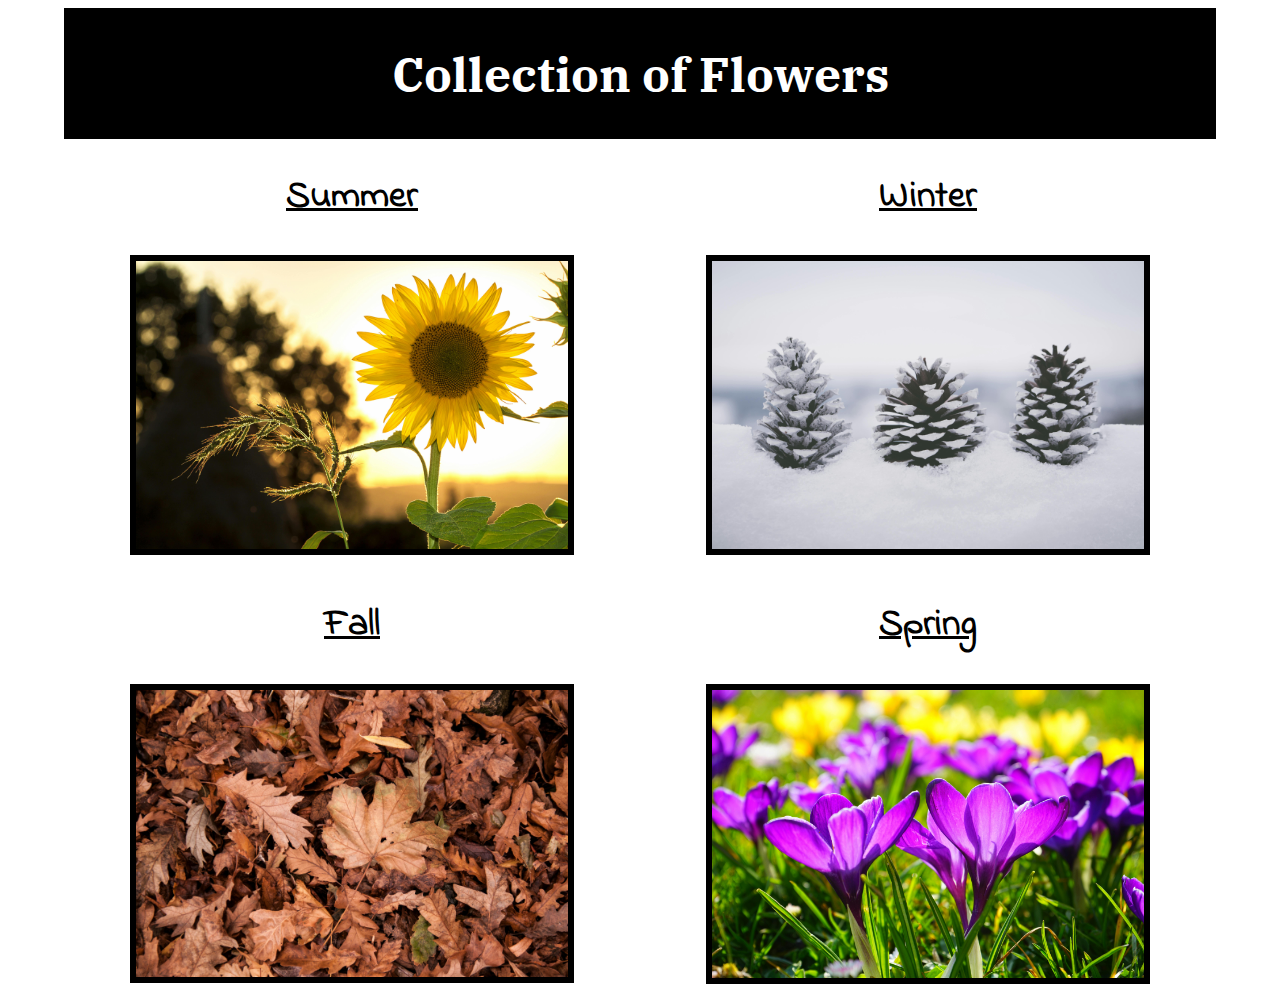
<file: index.html>
<!DOCTYPE html>
<html lang="en">
<head>
    <meta charset="UTF-8">
    <meta name="viewport" content="width=device-width, initial-scale=1.0">
    <title>Flowers</title>
    <link rel="stylesheet" href="style.css">
</head>
<body>
    <header>
        <h1>Collection of Flowers</h1>
    </header>
    <div id="homeNav">
        <div class="left">
            <a href="summer.html"><h2>Summer</h2></a>
            <img src="summer.jpg" alt="Sunflower">
            <a href="fall.html"><h2>Fall</h2></a>
            <img src="fall.jpg" alt="brown Leaves on the ground">
        </div>
        <div class = "right">
            <a href="winter.html"><h2>Winter</h2></a>
            <img src="winter.jpg" alt="Pinecones lined up in the snow">
            <a href="spring.html"><h2>Spring</h2></a>
            <img src="spring.jpg" alt="Small purple flowers in the grass">
        </div>
    </div>
</body>
</html>
</file>
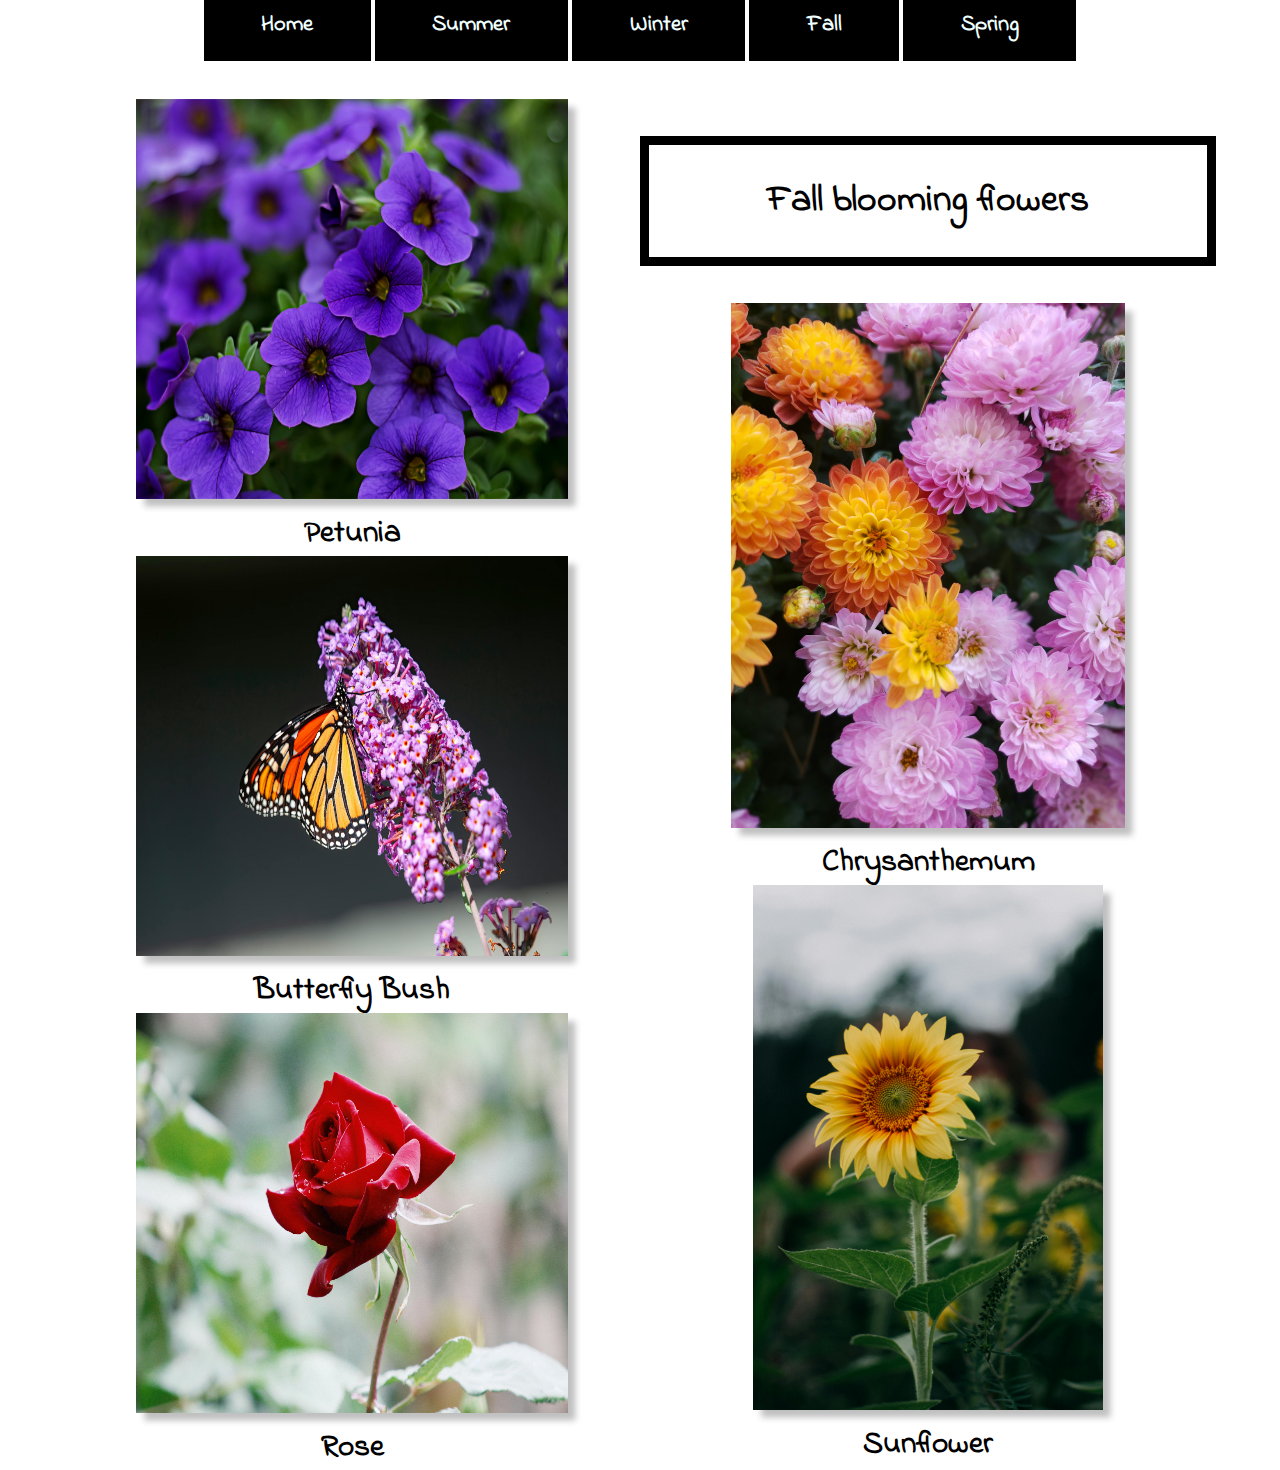
<file: fall.html>
<!DOCTYPE html>
<html lang="en">
<head>
    <meta charset="UTF-8">
    <meta name="viewport" content="width=device-width, initial-scale=1.0">
    <title>Fall</title>
    <link rel="stylesheet" href="style.css">
</head>
<body>
    <nav>
        <a href="index.html">Home</a>
        <a href="summer.html">Summer</a>
        <a href="winter.html">Winter</a>
        <a href="fall.html">Fall</a>
        <a href="spring.html">Spring</a>
    </nav>
    <div id="flowers">
        <div id="left">
            <img src="petunia.jpg" alt="group of purple petunias">
            <div>Petunia</div>
            <img src="butterflyBush.jpg" alt="butterfly bush with a butterfly"> 
            <div>Butterfly Bush</div>
            <img src="rose.jpg" alt="red rose">
            <div>Rose</div>
        </div>
        <div id="right">
            <p>Fall blooming flowers</p>
            <img src="chrysanthemum.jpg" alt="pink and orange chrysanthemums">
            <div>Chrysanthemum</div>
            <img src="sunflower.jpg" alt="sunflower">
            <div>Sunflower</div>
        </div>
    </div>
</body>
</html>
</file>
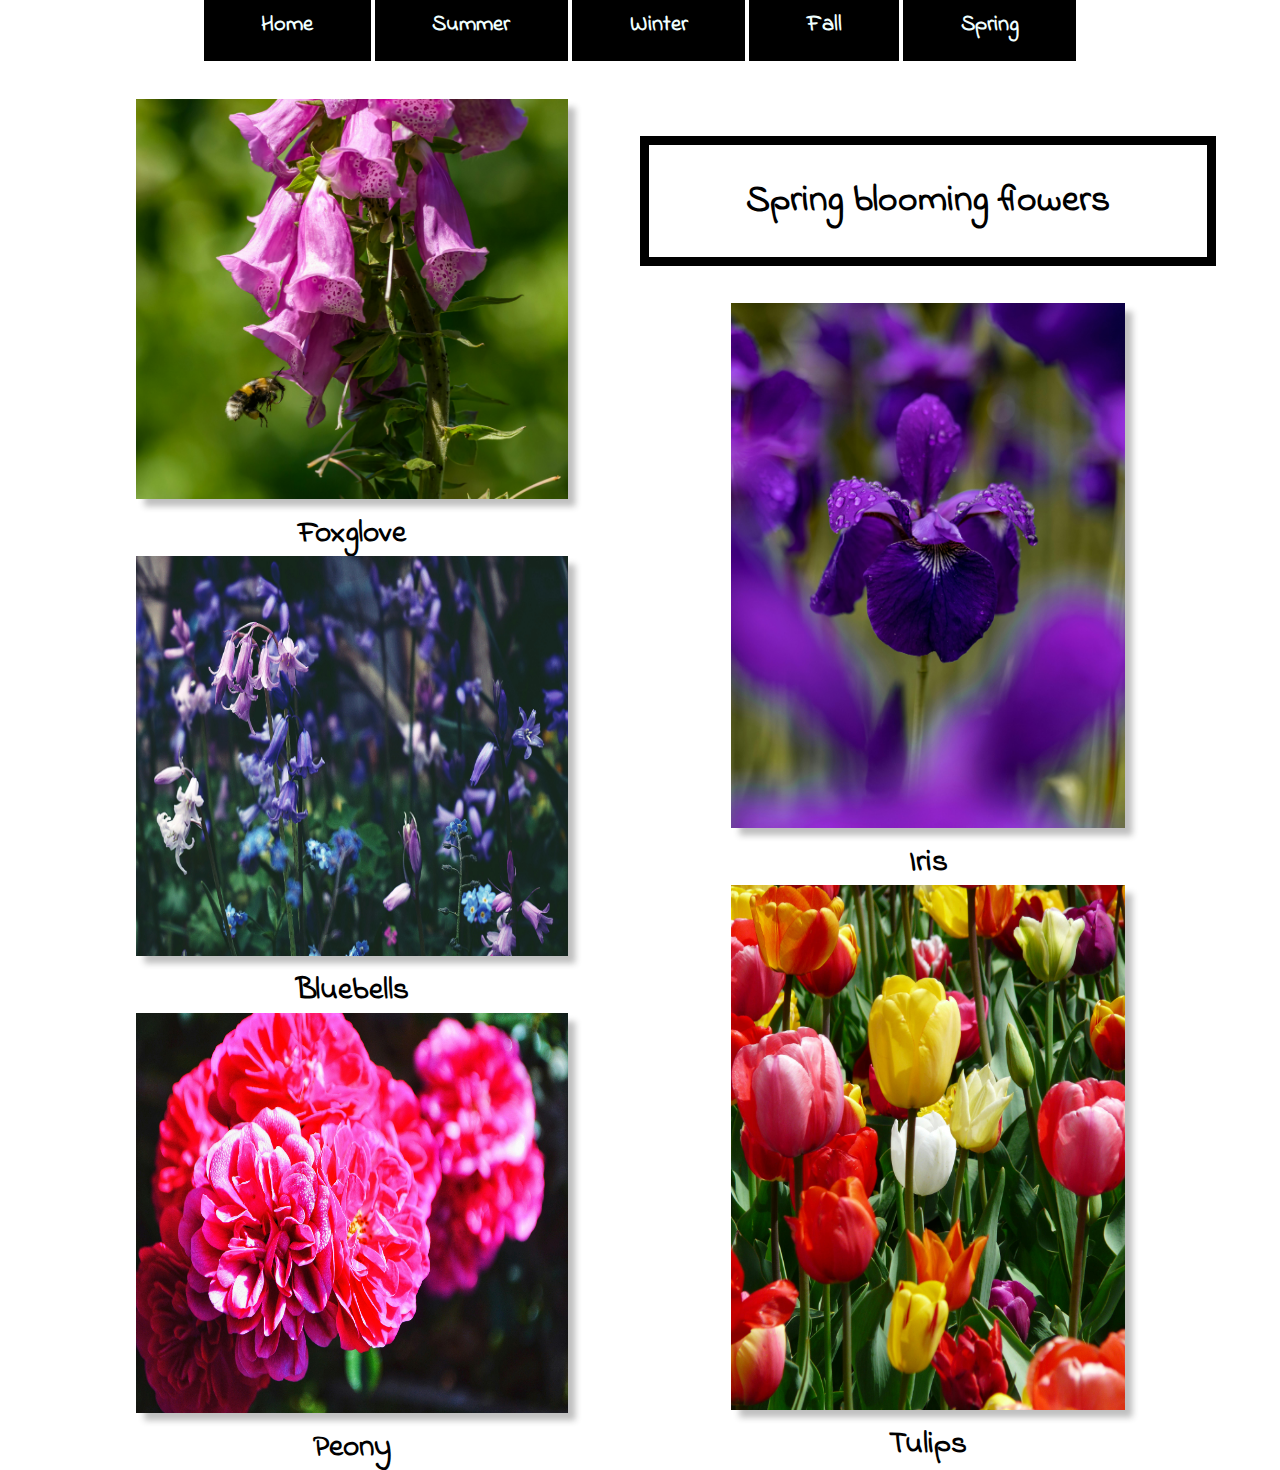
<file: spring.html>
<!DOCTYPE html>
<html lang="en">
<head>
    <meta charset="UTF-8">
    <meta name="viewport" content="width=device-width, initial-scale=1.0">
    <title>Spring</title>
    <link rel="stylesheet" href="style.css">
</head>
<body>
    <nav>
        <a href="index.html">Home</a>
        <a href="summer.html">Summer</a>
        <a href="winter.html">Winter</a>
        <a href="fall.html">Fall</a>
        <a href="spring.html">Spring</a>
    </nav>
    <div id="flowers">
        <div id="left">
            <img src="foxglove.jpg" alt="foxglove flowers">
            <div>Foxglove</div>
            <img src="bluebells.jpg" alt="bluebell flowers">
            <div>Bluebells</div>
            <img src="peony.jpg" alt="pink peonies">
            <div>Peony</div>
        </div>
        <div id="right">
            <p>Spring blooming flowers</p>
            <img src="iris.jpg" alt="iris flower">
            <div>Iris</div>
            <img src="tulip.jpg" alt="group of yellow, red, and pink tulips">
            <div>Tulips</div>
        </div>
    </div>
</body>
</html>
</file>
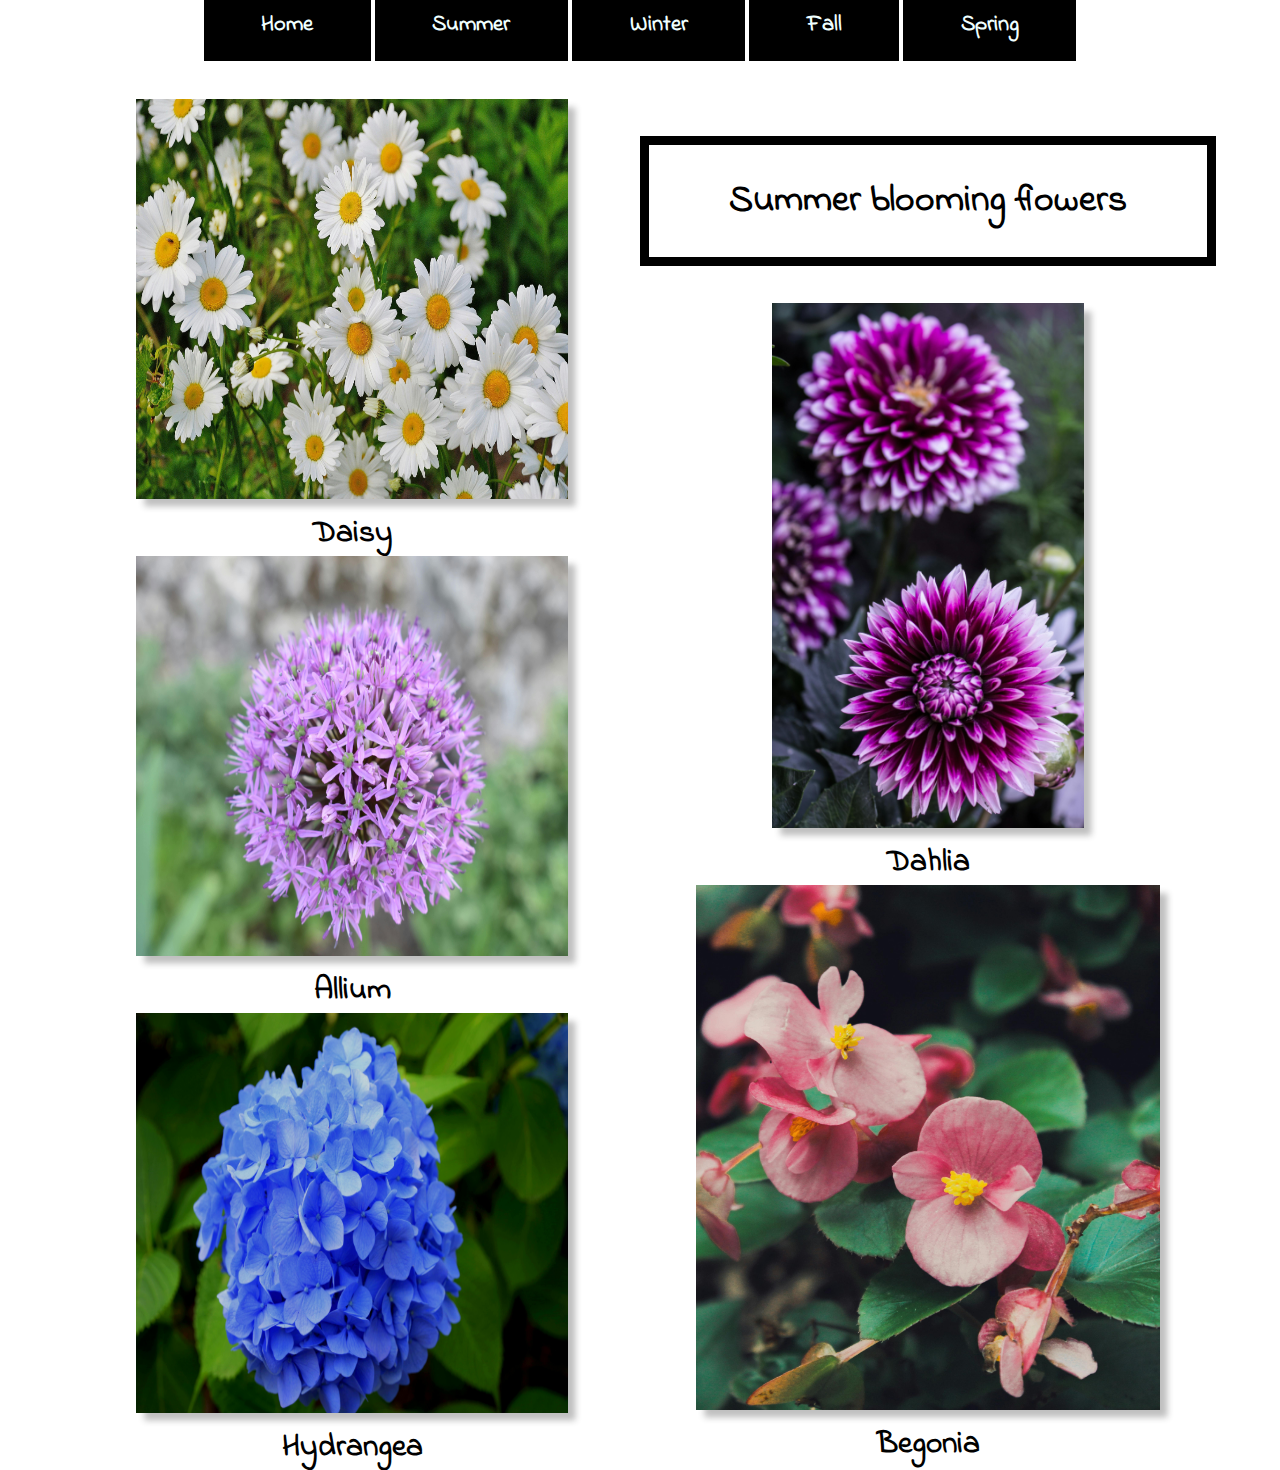
<file: summer.html>
<!DOCTYPE html>
<html lang="en">
<head>
    <meta charset="UTF-8">
    <meta name="viewport" content="width=device-width, initial-scale=1.0">
    <title>Summer</title>
    <link rel="stylesheet" href="style.css">
</head>
<body>
    <nav>
        <a href="index.html">Home</a>
        <a href="summer.html">Summer</a>
        <a href="winter.html">Winter</a>
        <a href="fall.html">Fall</a>
        <a href="spring.html">Spring</a>
    </nav>
    <div id="flowers">
        <div id="left">
            <img src="daisies.jpg" alt="group of daisies">
            <div>Daisy</div>
            <img src="allium.jpg" alt="close up of allium flower">
            <div>Allium</div>
            <img src="hydrangea.jpg" alt="hydrangea bush">
            <div>Hydrangea</div>
        </div>
        <div id="right">
            <p>Summer blooming flowers</p>
            <img src="dahlia.jpg" alt="dahlia flower">
            <div>Dahlia</div>
            <img src="begonia.jpg" alt="close up of begonia flower">
            <div>Begonia</div>
        </div>
    </div>
</body>
</html>
</file>
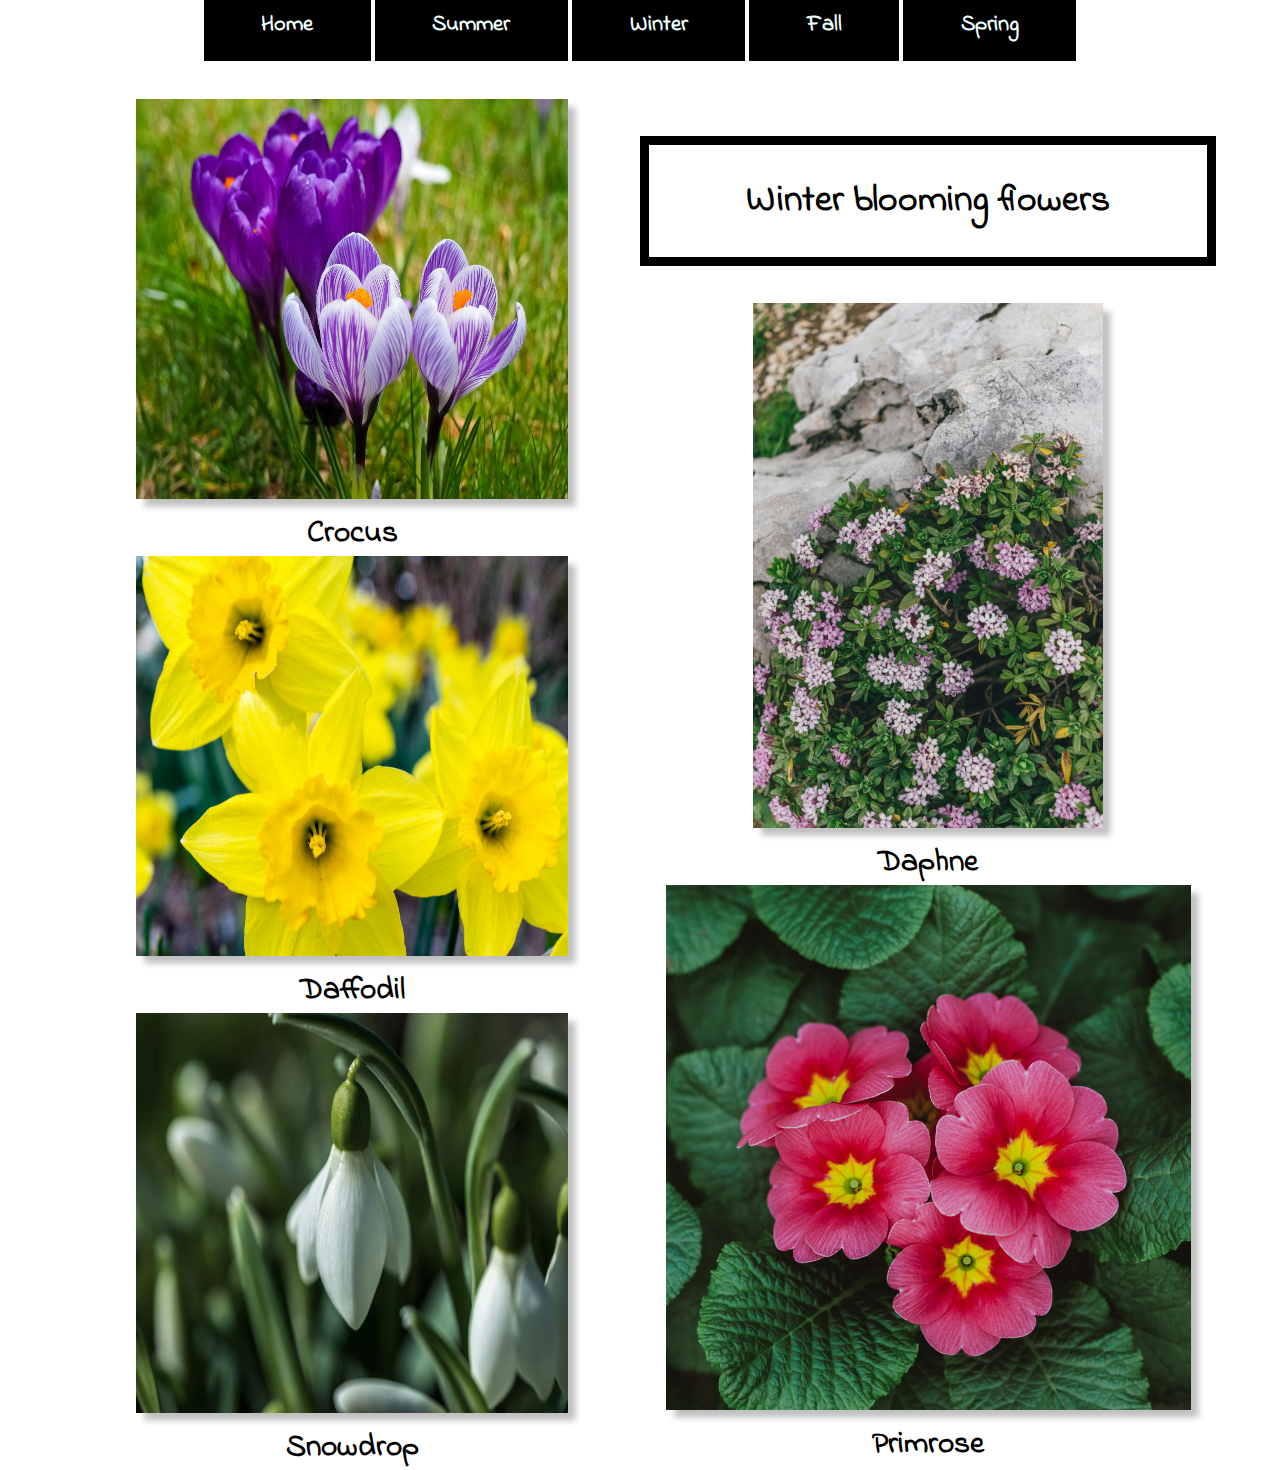
<file: winter.html>
<!DOCTYPE html>
<html lang="en">
<head>
    <meta charset="UTF-8">
    <meta name="viewport" content="width=device-width, initial-scale=1.0">
    <title>Winter</title>
    <link rel="stylesheet" href="style.css">
</head>
<body>
    <nav>
        <a href="index.html">Home</a>
        <a href="summer.html">Summer</a>
        <a href="winter.html">Winter</a>
        <a href="fall.html">Fall</a>
        <a href="spring.html">Spring</a>
    </nav>
    <div id="flowers">
        <div id="left">
            <img src="crocus.jpg" alt="purple crocus flower"> 
            <div>Crocus</div>
            <img src="daffodil.jpg" alt="close up of daffodils">
            <div>Daffodil</div>
            <img src="snowdrop.jpg" alt="close up of snowdrop flower">
            <div>Snowdrop</div>
        </div>
        <div id="right">
            <p>Winter blooming flowers</p>
            <img src="daphne.jpeg" alt="purple/pink daphnes">
            <div>Daphne</div>
            <img src="primrose.jpg" alt="pink primrose">
            <div>Primrose</div>
        </div>
    </div>
</body>
</html>
</file>
<file: style.css>
@import url('https://fonts.googleapis.com/css2?family=Indie+Flower&display=swap');
@import url('https://fonts.googleapis.com/css2?family=IBM+Plex+Serif:wght@600&display=swap');

header{
    text-align: center;
    color: white;
    background-color: black;
    font-family: 'IBM Plex Serif', serif;
    font-size: 1.5em;
    padding-top: 0.1em;
    padding-bottom: 0.1em;
}
body{
    margin-left: 5%;
    margin-right: 5%;
}
body div{
    font-family: 'Indie Flower', cursive;
    font-size: 1.25em;
    color: black;
    text-align: center;
    font-weight: bold;
}
body nav a{
    font-family: 'Indie Flower', cursive;
    color: azure;
    background-color: black;
    text-align: center;
    padding-left: 5%;
    padding-right: 5%;
    padding-top: 1.1em;
    padding-bottom: 0.9em;
    font-size: 1.4em;
    font-weight: bold;
    text-decoration: none;
}
body nav{
    text-align: center;
}
.left{
    float: left;
    width: 50%;
    text-align: center;
}
.left img{
    width: 75%;
    border: 0.25em solid black;
}
.right{
    float: right;
    width: 50%;
    text-align: center;
}
.right img{
    width: 75%;
    border: 0.25em solid black;
}
#homeNav a{
    color: black;
}
#flowers{
    padding-top: 5%;
}
#flowers img{
    height: 16em;
}
#flowers p{
    font-size: 1.5em;
    border: 0.25em solid black;
    padding-top: 5%;
    padding-bottom: 5%;
}
#left{
    float: left;
    width: 50%;
}
#left img{
    width: 75%;
    box-shadow: 0.3em 0.3em 0.25em rgba(36, 36, 36, 0.295);
}
#right{
    float: right;
    width: 50%;
}
#right img{
    height: 21em;
    width: auto;
    box-shadow: 0.3em 0.3em 0.25em rgba(36, 36, 36, 0.295);
}
</file>
